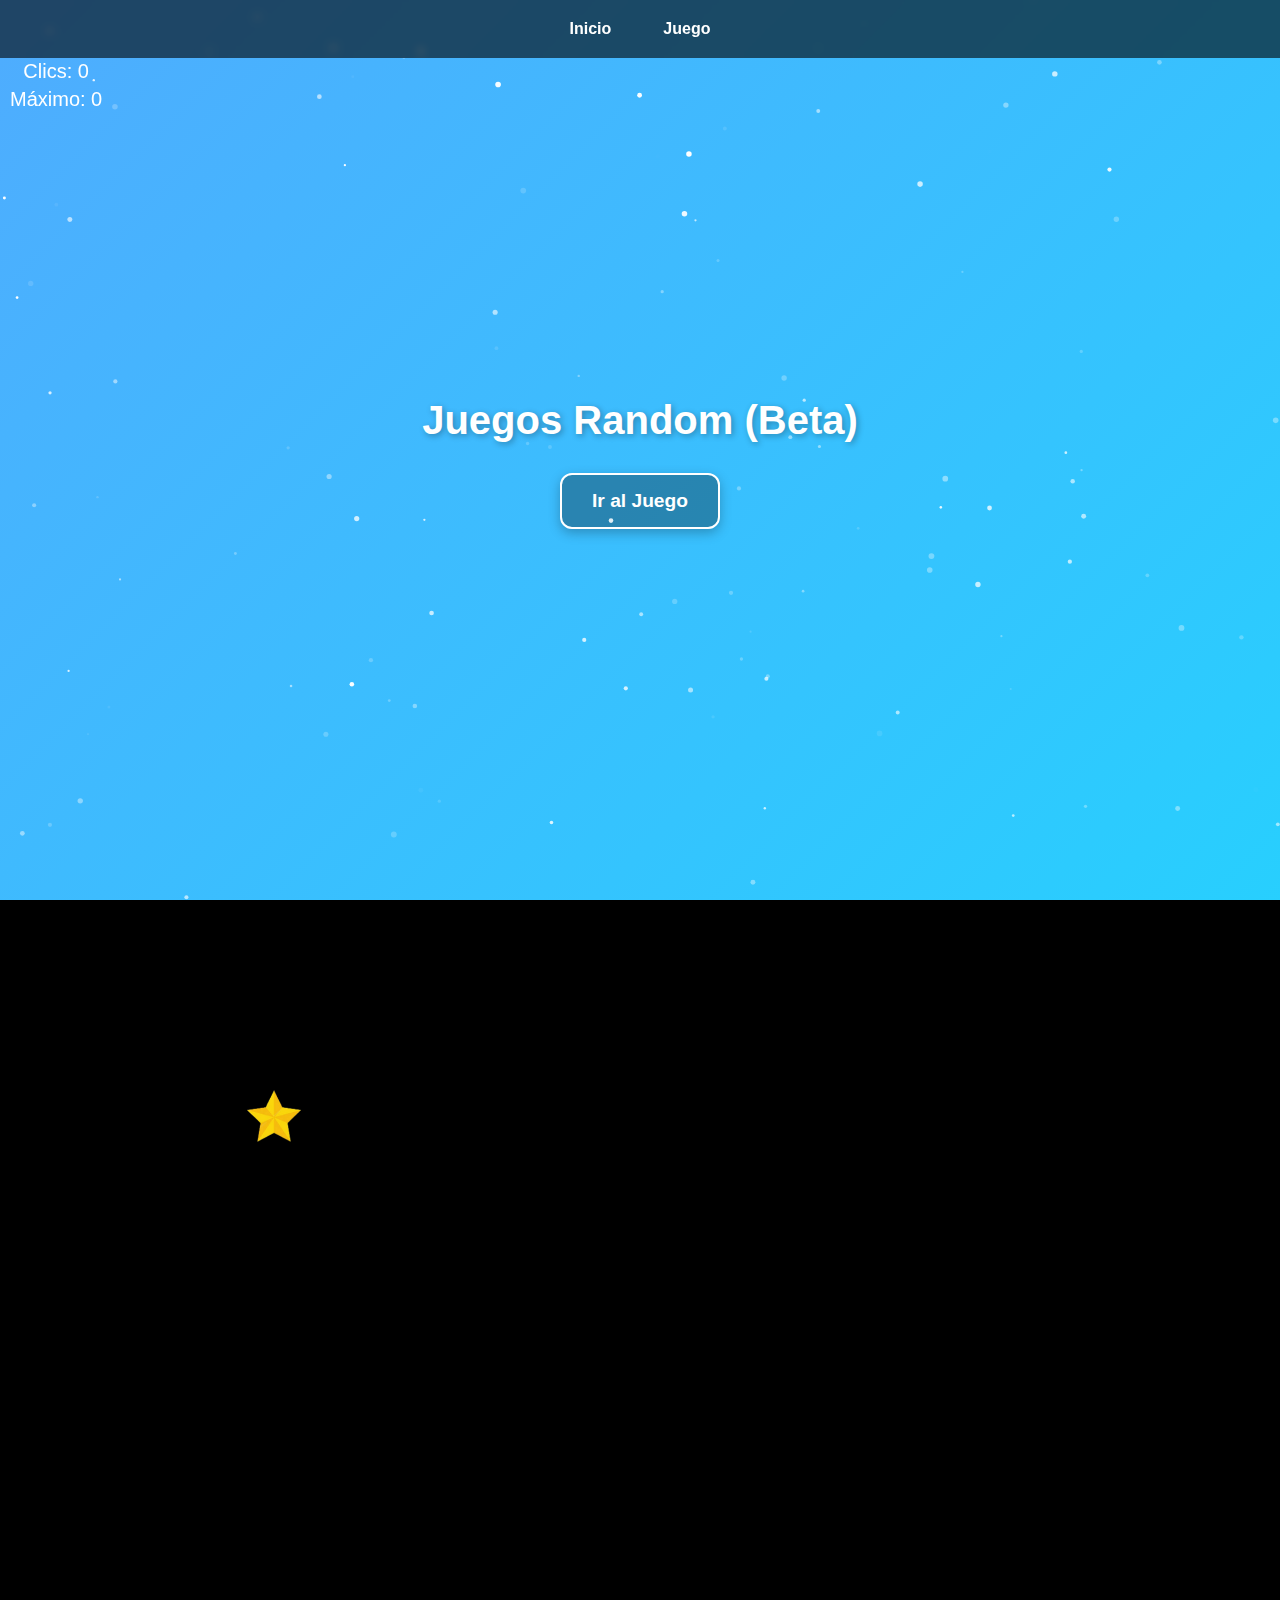
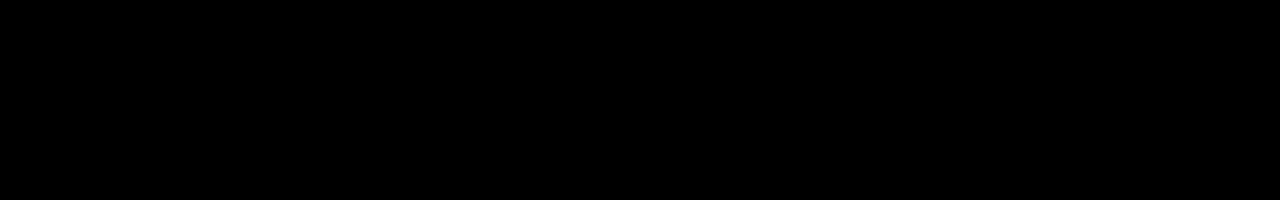
<file: index.html>
<!DOCTYPE html>
<html lang="es">
<head>
  <meta charset="UTF-8">
  <meta name="viewport" content="width=device-width, initial-scale=1.0">
  <title>Juegos Random</title>
  <style>
    /* ====== ESTILOS GENERALES ====== */
    body {
      margin: 0;
      font-family: Arial, Helvetica, sans-serif;
      color: #fff;
      overflow-x: hidden;
    }

    section {
      height: 100vh;
      display: flex;
      flex-direction: column;
      justify-content: center;
      align-items: center;
      text-align: center;
      scroll-snap-align: start;
    }

    /* ====== NAV ====== */
    nav {
      position: fixed;
      top: 0;
      left: 0;
      right: 0;
      background: rgba(0,0,0,0.6);
      padding: 12px;
      z-index: 10;
      display: flex;
      justify-content: center;
      gap: 20px;
      backdrop-filter: blur(4px);
    }

    nav a {
      color: #fff;
      text-decoration: none;
      font-weight: bold;
      padding: 8px 16px;
      border-radius: 8px;
      transition: background 0.3s;
    }

    nav a:hover {
      background: rgba(255,255,255,0.2);
    }

    /* ====== INICIO ====== */
    #inicio {
      background: linear-gradient(135deg, #4facfe, #00f2fe, #43e97b);
      background-size: 400% 400%;
      animation: gradient 12s ease infinite;
    }

    @keyframes gradient {
      0% { background-position: 0% 50%; }
      50% { background-position: 100% 50%; }
      100% { background-position: 0% 50%; }
    }

    #inicio h1 {
      font-size: 2.5rem;
      margin-bottom: 30px;
      text-shadow: 2px 2px 6px rgba(0, 0, 0, 0.3);
    }

    #inicio a {
      text-decoration: none;
      padding: 15px 30px;
      font-size: 1.2rem;
      font-weight: bold;
      color: #fff;
      background: rgba(0, 0, 0, 0.3);
      border: 2px solid #fff;
      border-radius: 12px;
      transition: all 0.3s ease;
      box-shadow: 0 4px 12px rgba(0, 0, 0, 0.25);
    }

    #inicio a:hover {
      background: rgba(255, 255, 255, 0.2);
      transform: scale(1.08);
      box-shadow: 0 6px 18px rgba(0, 0, 0, 0.35);
    }

    /* ====== JUEGO ====== */
    #juego {
      background: #000;
      position: relative;
      overflow: hidden;
    }

    canvas {
      position: fixed;
      top: 0;
      left: 0;
      z-index: 1; /* detrás de la estrella */
    }

    #info {
      position: fixed;
      top: 60px; /* debajo del nav */
      left: 10px;
      z-index: 2;
    }

    #contador, #record {
      font-size: 20px;
      margin-bottom: 5px;
    }

    #estrella {
      position: absolute;
      width: 60px;
      height: 60px;
      cursor: pointer;
      z-index: 3; /* encima de todo */
    }
  </style>
</head>
<body>
  <!-- NAV -->
  <nav>
    <a href="#inicio">Inicio</a>
    <a href="#juego">Juego</a>
  </nav>

  <!-- INICIO -->
  <section id="inicio">
    <h1>Juegos Random (Beta)</h1>
    <a href="#juego">Ir al Juego</a>
  </section>

  <!-- JUEGO -->
  <section id="juego">
    <canvas id="fondo"></canvas>

    <div id="info">
      <div id="contador">Clics: 0</div>
      <div id="record">Máximo: 0</div>
    </div>

    <img id="estrella" src="estrelladeprueb.png" alt="Estrella" />
  </section>

  <!-- SCRIPT DEL JUEGO -->
  <script>
    const canvas = document.getElementById("fondo");
    const ctx = canvas.getContext("2d");
    const estrella = document.getElementById("estrella");
    const contadorDiv = document.getElementById("contador");
    const recordDiv = document.getElementById("record");

    let clics = 0;
    let record = parseInt(localStorage.getItem("recordEstrella")) || 0;
    let activo = false;
    let timeout;

    recordDiv.textContent = `Máximo: ${record}`;

    // Ajustar canvas
    function resizeCanvas() {
      canvas.width = window.innerWidth;
      canvas.height = window.innerHeight;
    }
    window.addEventListener("resize", resizeCanvas);
    resizeCanvas();

    // Estrellas del fondo
    let estrellas = Array.from({ length: 120 }, () => ({
      x: Math.random() * canvas.width,
      y: Math.random() * canvas.height,
      r: Math.random() * 2 + 1,
      vel: Math.random() * 0.5 + 0.2,
      alpha: Math.random(),
      delta: (Math.random() * 0.02) - 0.01
    }));

    // Chispas
    let chispas = [];
    function crearChispas(x, y, cantidad) {
      for (let i = 0; i < cantidad; i++) {
        const ang = Math.random() * 2 * Math.PI;
        const vel = Math.random() * 3 + 1;
        chispas.push({
          x, y,
          vx: Math.cos(ang) * vel,
          vy: Math.sin(ang) * vel,
          vida: 1,
          radio: Math.random() * 3 + 2
        });
      }
    }

    // Animación
    function dibujar() {
      ctx.clearRect(0, 0, canvas.width, canvas.height);

      // Fondo estrellado
      estrellas.forEach(est => {
        est.alpha += est.delta;
        if (est.alpha <= 0 || est.alpha >= 1) est.delta *= -1;

        ctx.fillStyle = `rgba(255,255,255,${est.alpha})`;
        ctx.beginPath();
        ctx.arc(est.x, est.y, est.r, 0, Math.PI * 2);
        ctx.fill();

        est.y += est.vel;
        if (est.y > canvas.height) {
          est.y = 0;
          est.x = Math.random() * canvas.width;
        }
      });

      // Chispas
      chispas.forEach((c, i) => {
        ctx.fillStyle = `rgba(255,215,0,${c.vida})`;
        ctx.beginPath();
        ctx.arc(c.x, c.y, c.radio, 0, Math.PI * 2);
        ctx.fill();

        c.x += c.vx;
        c.y += c.vy;
        c.vida -= 0.02;
        if (c.vida <= 0) chispas.splice(i, 1);
      });

      requestAnimationFrame(dibujar);
    }
    dibujar();

    // Juego
    function moverEstrella() {
      const maxX = window.innerWidth - estrella.offsetWidth;
      const maxY = window.innerHeight - estrella.offsetHeight;
      estrella.style.left = `${Math.random() * maxX}px`;
      estrella.style.top = `${Math.random() * maxY}px`;
    }

    function actualizarContador() {
      contadorDiv.textContent = `Clics: ${clics}`;
    }

    function actualizarRecord() {
      if (clics > record) {
        record = clics;
        localStorage.setItem("recordEstrella", record);
        recordDiv.textContent = `Máximo: ${record}`;
      }
    }

    function iniciarJuego() {
      actualizarRecord();
      clics = 0;
      actualizarContador();
      activo = false;
      clearTimeout(timeout);
      moverEstrella();
    }

    estrella.addEventListener("click", (e) => {
      e.stopPropagation();

      clics++;
      actualizarContador();
      moverEstrella();

      crearChispas(e.clientX, e.clientY, 20);

      if (!activo) activo = true;

      clearTimeout(timeout);
      timeout = setTimeout(() => {
        iniciarJuego();
      }, 1000);
    });

    document.body.addEventListener("click", () => {
      if (activo) iniciarJuego();
    });

    window.onload = moverEstrella;
  </script>
</body>
</html>
</file>
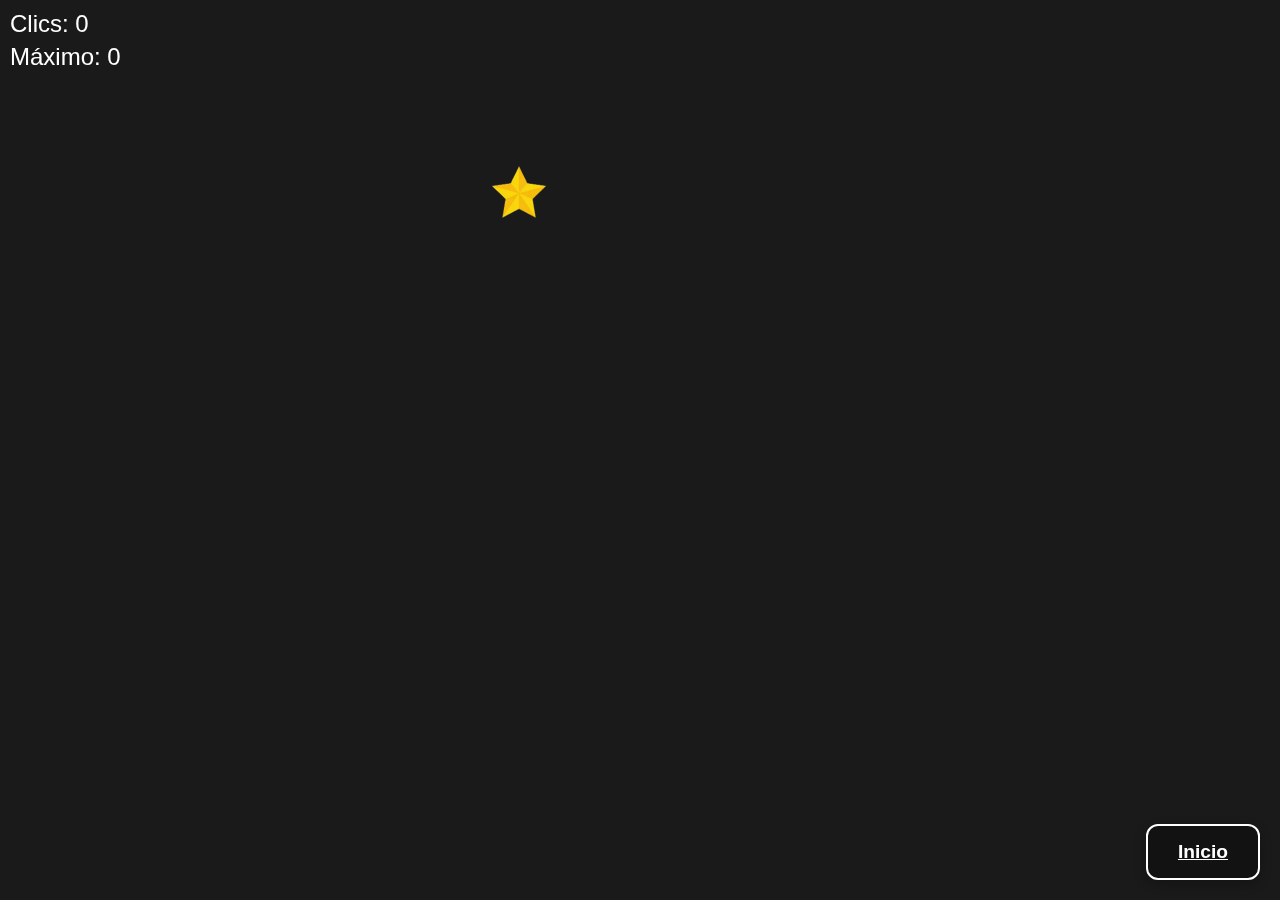
<file: star tic.html>
<!DOCTYPE html>
<html lang="es">
<head>
  <meta charset="UTF-8">
  <title>Juego de la Estrella</title>
  <style>
    body {
      margin: 0;
      padding: 0;
      overflow: hidden;
      background-color: #1a1a1a;
      color: white;
      font-family: sans-serif;
    }

    canvas {
      position: fixed;
      top: 0;
      left: 0;
      z-index: -1; /* detrás de todo */
    }

    #info {
      position: fixed;
      top: 10px;
      left: 10px;
      z-index: 10;
    }

    #contador, #record {
      font-size: 24px;
      margin-bottom: 5px;
    }

    #estrella {
      position: absolute;
      width: 60px;
      height: 60px;
      cursor: pointer;
      top: 100px;
      left: 100px;
      transition: top 0.2s ease, left 0.2s ease;
      z-index: 5;
    }

    /* 🔹 Estilo del botón en la esquina */
    #boton-derecha {
      position: fixed;
      bottom: 20px;
      right: 20px;
      padding: 15px 30px;
      font-size: 1.2rem;
      font-weight: bold;
      color: #fff;
      background: rgba(0, 0, 0, 0.3);
      border: 2px solid #fff;
      border-radius: 12px;
      cursor: pointer;
      transition: all 0.3s ease;
      box-shadow: 0 4px 12px rgba(0, 0, 0, 0.25);
      z-index: 10;
    }

    #boton-derecha:hover {
      background: rgba(255, 255, 255, 0.2);
      transform: scale(1.08);
      box-shadow: 0 6px 18px rgba(0, 0, 0, 0.35);
    }
  </style>
</head>
<body>
  <canvas id="fondo"></canvas>

  <div id="info">
    <div id="contador">Clics: 0</div>
    <div id="record">Máximo: 0</div>
  </div>

  <img id="estrella" src="estrelladeprueb.png" alt="Estrella" />

  <!-- 🔹 Botón en la esquina -->
  <a id="boton-derecha" href="portada.html">Inicio</a>
  
  <script>
    const estrella = document.getElementById('estrella');
    const contadorDiv = document.getElementById('contador');
    const recordDiv = document.getElementById('record');
    const canvas = document.getElementById('fondo');
    const ctx = canvas.getContext('2d');

    let clics = 0;
    let record = parseInt(localStorage.getItem('recordEstrella')) || 0;
    let activo = false;
    let timeout;

    // Ajustar canvas
    function resizeCanvas() {
      canvas.width = window.innerWidth;
      canvas.height = window.innerHeight;
    }
    window.addEventListener('resize', resizeCanvas);
    resizeCanvas();

    // Sistema de partículas de fondo (estrellas)
    let estrellas = [];
    let animarFondo = false;

    function crearEstrellas(n) {
      estrellas = [];
      for (let i = 0; i < n; i++) {
        estrellas.push({
          x: Math.random() * canvas.width,
          y: Math.random() * canvas.height,
          r: Math.random() * 2 + 1,
          vel: Math.random() * 0.5 + 0.2,
          alpha: Math.random(),
          delta: (Math.random() * 0.02) - 0.01
        });
      }
    }

    // Sistema de chispas
    let chispas = [];

    function crearChispas(x, y, cantidad) {
      for (let i = 0; i < cantidad; i++) {
        const angulo = Math.random() * 2 * Math.PI;
        const velocidad = Math.random() * 3 + 1;
        chispas.push({
          x: x,
          y: y,
          vx: Math.cos(angulo) * velocidad,
          vy: Math.sin(angulo) * velocidad,
          vida: 1.0,
          radio: Math.random() * 3 + 2
        });
      }
    }

    function dibujarEstrellas() {
      ctx.clearRect(0, 0, canvas.width, canvas.height);

      // Estrellas del fondo
      estrellas.forEach(est => {
        est.alpha += est.delta;
        if (est.alpha <= 0 || est.alpha >= 1) {
          est.delta *= -1;
        }

        ctx.fillStyle = `rgba(255, 255, 255, ${est.alpha})`;
        ctx.beginPath();
        ctx.arc(est.x, est.y, est.r, 0, Math.PI * 2);
        ctx.fill();

        est.y += est.vel;
        if (est.y > canvas.height) {
          est.y = 0;
          est.x = Math.random() * canvas.width;
        }
      });

      // Chispas amarillas
      chispas.forEach((c, i) => {
        ctx.fillStyle = `rgba(255, 215, 0, ${c.vida})`;
        ctx.beginPath();
        ctx.arc(c.x, c.y, c.radio, 0, Math.PI * 2);
        ctx.fill();

        c.x += c.vx;
        c.y += c.vy;
        c.vida -= 0.02;
        if (c.vida <= 0) {
          chispas.splice(i, 1);
        }
      });
    }

    function animar() {
      if (animarFondo) {
        dibujarEstrellas();
      }
      requestAnimationFrame(animar);
    }

    recordDiv.textContent = `Máximo: ${record}`;

    function moverEstrella() {
      const maxX = window.innerWidth - estrella.offsetWidth;
      const maxY = window.innerHeight - estrella.offsetHeight;
      const x = Math.random() * maxX;
      const y = Math.random() * maxY;

      estrella.style.left = `${x}px`;
      estrella.style.top = `${y}px`;
    }

    function actualizarContador() {
      contadorDiv.textContent = `Clics: ${clics}`;
    }

    function actualizarRecord() {
      if (clics > record) {
        record = clics;
        localStorage.setItem('recordEstrella', record);
        recordDiv.textContent = `Máximo: ${record}`;
      }
    }

    function iniciarJuego() {
      actualizarRecord();
      clics = 0;
      actualizarContador();
      activo = false;
      clearTimeout(timeout);
      moverEstrella();
    }

    estrella.addEventListener('click', (e) => {
      e.stopPropagation();

      // Activar estrellas del fondo en el primer clic
      if (!animarFondo) {
        crearEstrellas(120);
        animarFondo = true;
        animar();
      }

      // Crear chispas
      const rect = estrella.getBoundingClientRect();
      const x = rect.left + rect.width / 2;
      const y = rect.top + rect.height / 2;
      crearChispas(x, y, 20);

      if (!activo) {
        activo = true;
      }

      clics++;
      actualizarContador();
      moverEstrella();

      clearTimeout(timeout);
      timeout = setTimeout(() => {
        iniciarJuego();
      }, 1000);
    });

    document.body.addEventListener('click', () => {
      if (activo) {
        iniciarJuego();
      }
    });

    window.onload = () => {
      moverEstrella();
    };
  </script>
</body>
</html>
</file>
